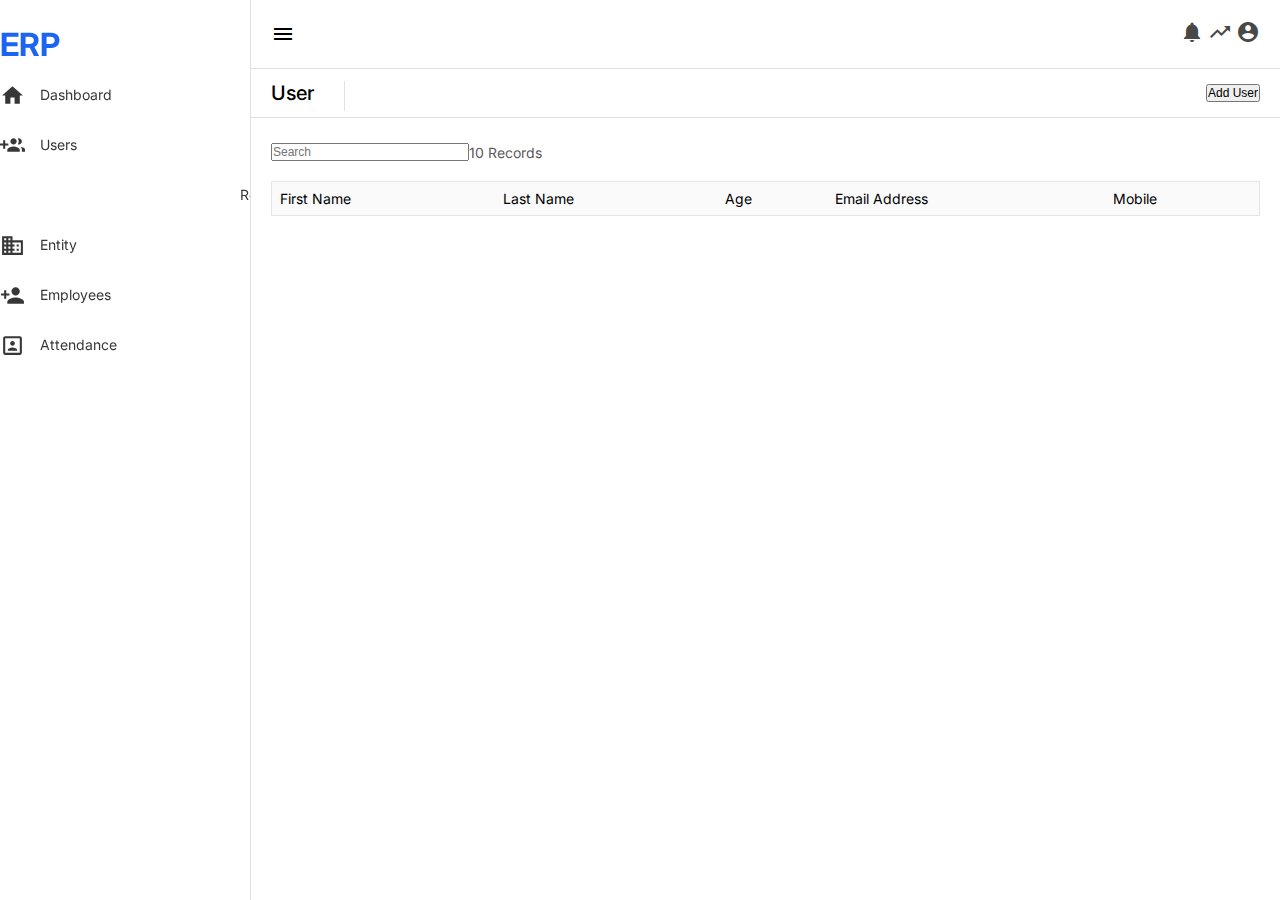
<file: index.html>
<!doctype html>
<html lang="en">
  <head>
    <!-- Required meta tags -->
    <meta charset="utf-8">
    <meta name="viewport" content="width=device-width, initial-scale=1">

    <!-- Bootstrap CSS -->
    <link href="https://cdn.jsdelivr.net/npm/bootstrap@5.0.2/dist/css/bootstrap.min.css" rel="stylesheet" integrity="sha384-EVSTQN3/azprG1Anm3QDgpJLIm9Nao0Yz1ztcQTwFspd3yD65VohhpuuCOmLASjC" crossorigin="anonymous">
    <link rel="stylesheet" href="style.css">
    <link href="https://fonts.googleapis.com/icon?family=Material+Icons"
      rel="stylesheet">
    <title>Task</title>
  </head>
  <body>
    
    
        <div class="navigation">
            <ul>
        <li> <a href="#">
                <h1>ERP</h1>
        </a>  </li>

        <li> <a href="#">
            <span class="material-icons icons">
                home
                </span>
            <span class="title">Dashboard</span>
        </a>  </li>
        <li> <a href="#">
            <span class="material-icons icons">
                group_add
                </span>
            <span class="title">Users</span>
        </a>  </li>
        <li> <a href="#">
            <span class="material-icons icons">
                alt_route
                </span>
            <span class="title">Routes</span>
        </a>  </li>
        <li> <a href="#">
            <span class="material-icons icons">
                business
                </span>
            <span class="title">Entity</span>
        </a>  </li>
    
        <li> <a href="#">
            <span class="material-icons icons">
                person_add
                </span>
            <span class="title">Employees</span>
        </a>  </li>


        <li> <a href="#">
            
            <span class="material-icons icons">
                portrait
                </span>
            <span class="title">Attendance</span>
        </a>  </li>

        







            </ul>

        </div>
    <div class="main">
        <div class="topbar">
            <div class="toggle">
                <span class="material-icons">
                    menu
                    </span>
            </div>
            <div>
                <span class="material-icons top-icon">
                    notifications
                    </span>
                    <span class="material-icons top-icon">
                        trending_up
                        </span>
                        <span class="material-icons top-icon">
                            account_circle
                            </span>
            </div>
            
        </div>

        <div class="main-middle">
            <h1>User</h1>
            <button type="button" class="btn btn-primary">Add User</button>

        </div>
        
        <div class="table-result">
            <form class="search-form">
                <input class="form-control me-2 search" type="search" placeholder="Search" aria-label="Search">
                <span class="record">10 Records</span>
              </form>  

              <div class="table-responsive">
                <table class="table">
                    <thead>
                        <tr>
                            <th>First Name</th>
                            <th>Last Name</th>
                            <th>Age</th>
                            <th>Email Address</th>
                            <th>Mobile</th>
                          </tr>
                    </thead>
                   <tbody id="tabledata"></tbody>
                </table>
              </div>
        </div>
    </div>

    <script src="script.js"></script>

    <script src="https://cdn.jsdelivr.net/npm/bootstrap@5.0.2/dist/js/bootstrap.bundle.min.js" integrity="sha384-MrcW6ZMFYlzcLA8Nl+NtUVF0sA7MsXsP1UyJoMp4YLEuNSfAP+JcXn/tWtIaxVXM" crossorigin="anonymous"></script>

    
  </body>
</html>
</file>
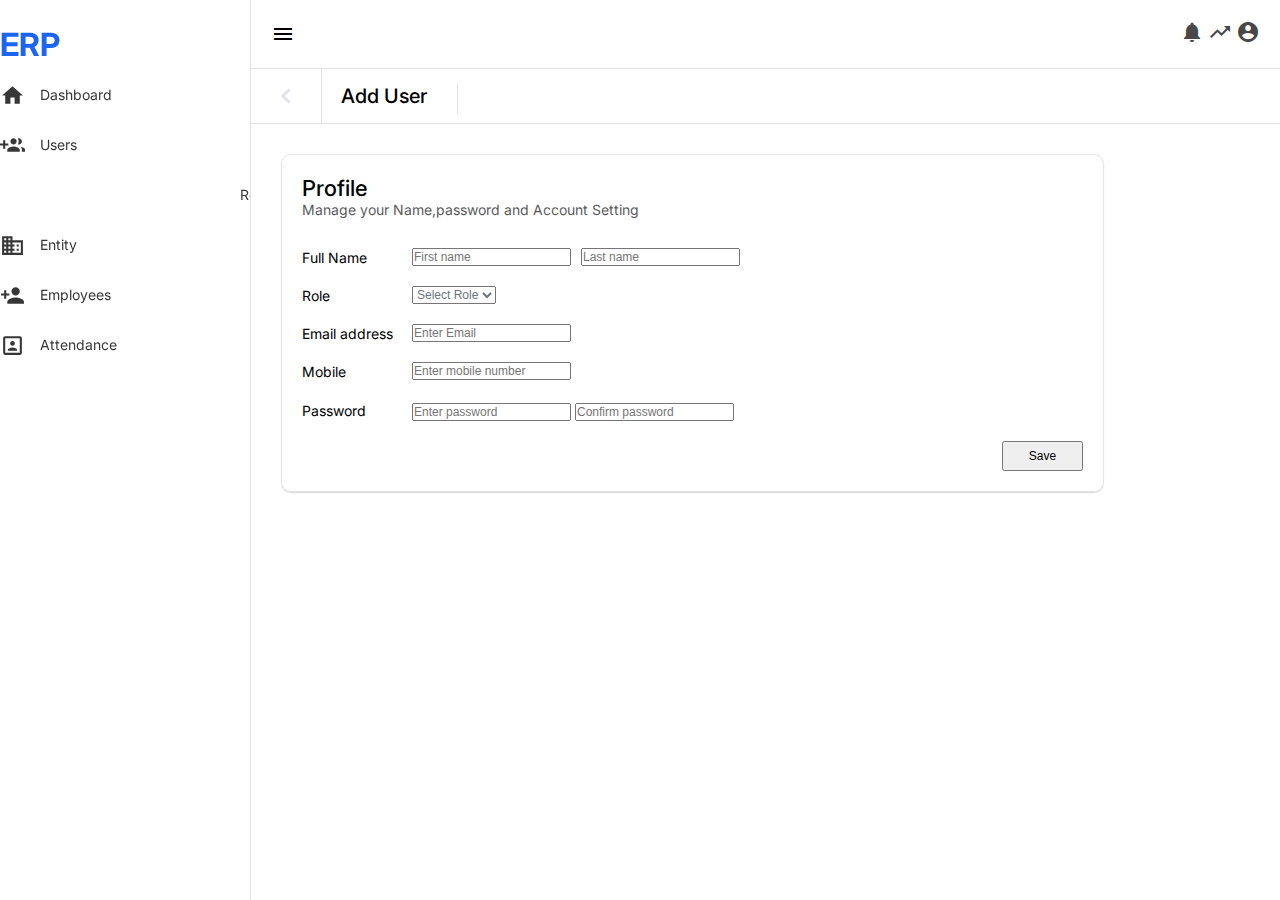
<file: user.html>
<!doctype html>
<html lang="en">
  <head>
    <!-- Required meta tags -->
    <meta charset="utf-8">
    <meta name="viewport" content="width=device-width, initial-scale=1">

    <!-- Bootstrap CSS -->
    <link href="https://cdn.jsdelivr.net/npm/bootstrap@5.0.2/dist/css/bootstrap.min.css" rel="stylesheet" integrity="sha384-EVSTQN3/azprG1Anm3QDgpJLIm9Nao0Yz1ztcQTwFspd3yD65VohhpuuCOmLASjC" crossorigin="anonymous">
    <link rel="stylesheet" href="style.css">
    <link href="https://fonts.googleapis.com/icon?family=Material+Icons"
      rel="stylesheet">
    <title>Task</title>
  </head>
  <body>
    
    
        <div class="navigation">
            <ul>
        <li> <a href="#">
                <h1>ERP</h1>
        </a>  </li>

        <li> <a href="#">
            <span class="material-icons icons">
                home
                </span>
            <span class="title">Dashboard</span>
        </a>  </li>
        <li> <a href="#">
            <span class="material-icons icons">
                group_add
                </span>
            <span class="title">Users</span>
        </a>  </li>
        <li> <a href="#">
            <span class="material-icons icons">
                alt_route
                </span>
            <span class="title">Routes</span>
        </a>  </li>
        <li> <a href="#">
            <span class="material-icons icons">
                business
                </span>
            <span class="title">Entity</span>
        </a>  </li>
    
        <li> <a href="#">
            <span class="material-icons icons">
                person_add
                </span>
            <span class="title">Employees</span>
        </a>  </li>


        <li> <a href="#">
            
            <span class="material-icons icons">
                portrait
                </span>
            <span class="title">Attendance</span>
        </a>  </li>

        







            </ul>

        </div>
    <div class="main">
        <div class="topbar">
            <div class="toggle">
                <span class="material-icons">
                    menu
                    </span>
            </div>
            <div>
                <span class="material-icons top-icon">
                    notifications
                    </span>
                    <span class="material-icons top-icon">
                        trending_up
                        </span>
                        <span class="material-icons top-icon">
                            account_circle
                            </span>
            </div>
            
        </div>

        <div class="user">
            <span class="material-icons left-icon">
                chevron_left
                </span>
            <h1>Add User</h1>

        </div>

        <div >
           <form class="form-box">
            <h1 class="form-title">Profile</h1>
            <p class="form-para">Manage  your Name,password and Account Setting</p>
                <div class="form-name">    
                    <div class="label-form">
                        <label class="form-label ">Full Name</label>    
                    </div>
                  <input type="text" class="form-control form-first" placeholder="First name" aria-label="First name">
                  <input type="text" class="form-control form-first" placeholder="Last name" aria-label="Last name">
                </div>
                <div class="form-name">    
                    <div class="label-form">
                        <label class="form-label">Role</label>    
                    </div>
                    <select class="form-select form-first" aria-label="Default select example">
                        <option selected>Select Role</option>
                        <option value="1">One</option>
                        <option value="2">Two</option>
                        <option value="3">Three</option>
                      </select>
                </div>
                

                <div class="form-name">    
                    <div class="label-form">
                        <label class="form-label">Email address</label>    
                    </div>
                    <input type="email" class="form-control form-first" id="exampleFormControlInput1" placeholder="Enter Email">

                </div>


                <div class="form-name">    
                    <div class="label-form">
                        <label class="form-mobile ">Mobile</label>    
                    </div>
                    <input type="number" class="form-control form-first" id="exampleFormControlInput1" placeholder="Enter mobile number">

                </div>

                <div class="form-name">    
                    <div class="label-form">
                        <label class="form-label">Password</label>    
                    </div>
                    <div class="form-conform">
                        <input type="password" class="form-control mb-3 form-first" id="exampleFormControlInput1" placeholder="Enter password">
                        <input type="password" class="form-control form-first" id="exampleFormControlInput1" placeholder="Confirm password">
                    </div>
                    

                </div>


<div class="btn-save">
    <button type="button" class="btn btn-primary btnn">Save</button>
</div>
                

           </form>
        </div>
        
        
    </div>

    <script src="script.js"></script>

    <script src="https://cdn.jsdelivr.net/npm/bootstrap@5.0.2/dist/js/bootstrap.bundle.min.js" integrity="sha384-MrcW6ZMFYlzcLA8Nl+NtUVF0sA7MsXsP1UyJoMp4YLEuNSfAP+JcXn/tWtIaxVXM" crossorigin="anonymous"></script>

    
  </body>
</html>
</file>
<file: style.css>
@import url('https://fonts.googleapis.com/css2?family=Inter:wght@100..900&display=swap');

*{
    margin: 0;
    padding: 0;
    box-sizing: border-box;
}
body{
    min-height: 100vh;
    font-family: "Inter", sans-serif;
    overflow-x: hidden;
}

ul{
    list-style-type: none;
    margin-left: -15px;
    overflow: hidden;
}
 ul li a {
    text-decoration: none;
    color: #222222e7;
    display: flex;
    align-items: center;
    padding-left: 15px;
    line-height: 20px;
 }


 .navigation{
    position: fixed;
    height: 100%;
    width: 250px;
    overflow: hidden;
    border-right: 1px soild #e7e3e3 !important;
 }
 .navigation ul li:nth-child(1){
    pointer-events: none;
    margin-top: 20px;
    

 }
 
 .navigation ul li h1{
    color: #1c64f2;
 }

 .navigation ul li .title{
    font-size: 14px;
 }
 
 .navigation ul li .icons{
    font-size: 25px;
    margin-right: 15px;
 }
 .navigation ul li{
    display: flex;
    align-items: center;
    width: 100%;
    height: 50px;
 }

 .navigation ul li:hover{
    background-color: #1c64f2;
    width: 100%;
    height: 50px;
    border-radius: 12px;
    line-height: 20px;
 }

 .navigation ul li:hover a{
  color: #fff;  
 }

 .main{
    position: absolute;
    width:calc(100% - 250px);
    left:250px;
    min-height: 100vh;
    border-left: 1px solid #dee2e6;
 }

.topbar{
    display: flex;
    align-items: center;
    justify-content:space-between;
    gap: 10px;
    margin: 20px 20px;
 }
 .main-middle{
    display: flex;
    align-items: center;
    justify-content: space-between;
    border-top: 1px solid #dee2e6;
    border-bottom: 1px solid #dee2e6;
    padding: 12px 20px;
 }

 .main-middle h1{
   position: relative;
    font-size: 20px;
    font-weight: 500;
 }
 .main-middle h1::after{
position: absolute;
   content: "";
   height: 30px;
   width: 1px;
   background-color:#dee2e6;
   margin-left: 30px;
 }
 .btn{
    font-size: 12px !important;
 }
 table {
    border-collapse: collapse;
    width: 100%;
  }
  tr{
    border: 1px solid #e7e3e3;
  }
  th{
    background-color: #f2f2f261;
    font-size: 14px;
    font-weight: 400;
    color: #000;
  }
  td{
    font-size: 12px;
  }
  td, th {
    text-align: left;
    padding: 8px;
  }
  .table-result{
    padding: 25px 20px;
  }
  .search{
    width:20% !important;
  }
  .search-form{
    display: flex;
    align-items: center;
    margin-bottom: 20px;
  }
  input:focus{
    outline: none;
  }
  .user{
    display: flex;
    align-items: center;
    border-top: 1px solid #dee2e6;
    border-bottom: 1px solid #dee2e6;
    padding: 12px 20px;

  }

  .user h1{
    position: relative;
    font-size: 20px;
    font-weight: 500;
    margin-left: 40px;
    margin-bottom: 0px !important;
  }

  .user h1::after{
    position: absolute;
   content: "";
   height: 30px;
   width: 1px;
   background-color:#dee2e6;
   margin-left: 30px;
  }

  .left-icon::after{
    position: absolute;
    content: "";
    width: 1px;
    height: 54px;
    margin-top: -12px;
    background-color:#dee2e6;
    margin-left: 20px;
  }

  .left-icon{
    color: #dee2e6;
    font-size: 30px !important;
  }

  .form-name{
    display: flex;
    align-items: center;
    margin: 20px 0px;
    gap:10px;
    width: 100%;
  }
  
  .label-form{
    font-size: 14px;
    font-weight: 400;
    min-width: 100px;
  }
  .label-select{
    font-size: 14px;
    font-weight: 400;
  }


.form-box{
    box-shadow: rgba(0, 0, 0, 0.16) 0px 1px 1px;
    border: 1px solid #e7e3e3;
    max-width: 80%;
    padding: 20px;
    margin: 30px;
    border-radius: 10px;
}
.form-title{
    font-size:22px;
    font-weight: 500;
}
.form-para{
    font-size: 14px;
    font-weight: 400;
    color: #222222c5;
    margin-bottom: 30px;
}
.form-email{
  display: flex;
  align-items: center;
}

.form-password{
  display: flex;
  align-items: center;
  margin-bottom: 50px;
}
.pwd-form{
  font-size: 14px;
  font-weight: 400;
}

.form-conform{
  width: 100%;
}
.form-mobile{
  font-size: 14px;
  font-weight: 400;
}
.btn-save{
  display: flex;
  align-items: center;
  justify-content: end;
}
.btnn{
  padding: 6px 25px;
}
.form-label{
font-size: 14px;
font-weight: 400;
}
.form-control {
  font-size: 12px;
  
}
.form-select{
  font-size: 12px;
  color: #6c757d;
}
.top-icon{
  color: #484848;
}
.record{
  font-size: 14px;
  color: #222222c5;
}
td:nth-child(1){
  color: #1c64f2;
}
.toggle{
position: relative;
display: flex;
align-items: center;
cursor: pointer;
}

.navigation.active{
  width: 70px;
}

.main.active{
  width: calc(100% - 70px);
  left: 70px;
}

.navigation.active h1{
  display: none;
}



@media (max-width:480px){
  html,body{
    overflow-x: hidden;
  }

  .navigation{
    width: 100%;
    left: -100%;
    
  }
  .main{
    position: absolute;
    left: 0;
    width: 100%;
  }

  .navigation.active{
    width: 100%;
    left: 0;
  }
  .main.active{
    width: 100%;
    left: -100%;
    background-color: #fff;
} 
.toggle{
  z-index: 10001;
}
.main.active .toggle{
  position: fixed;
  right: 20px;
} 


.search {
  width: 70% !important;
} 
.form-name{
  display: grid;
  margin: 10px 0px;
}
.form-first{
  width: 100% !important;
}

.form-select{
  width: 100% !important;
}
.email-width{
  width: 100%;
  margin-left: 0 !important;
}
.form-password{
  display: grid;
  margin-bottom: 20px;
}
.psd-form {
  width: 100%;
}
.btnn{
  width: 100%;
}

}

@media (max-width:768px){
  .navigation{
    width: 100%;
    left: -100%; 
  }
  .main{
    position: absolute;
    left: 0;
    width: 100%;
  }
  .navigation.active{
    width: 100%;
    left: 0;
  }
  .main.active{
    width: 100%;
    left: -100%;
    background-color: #fff;
} 
.toggle{
  z-index: 10001;
}
.main.active .toggle{
  position: fixed;
  right: 20px;
}
.form-box{
  max-width: 100%;
}
.psd-form {
  width: 100%;
}


}
</file>
